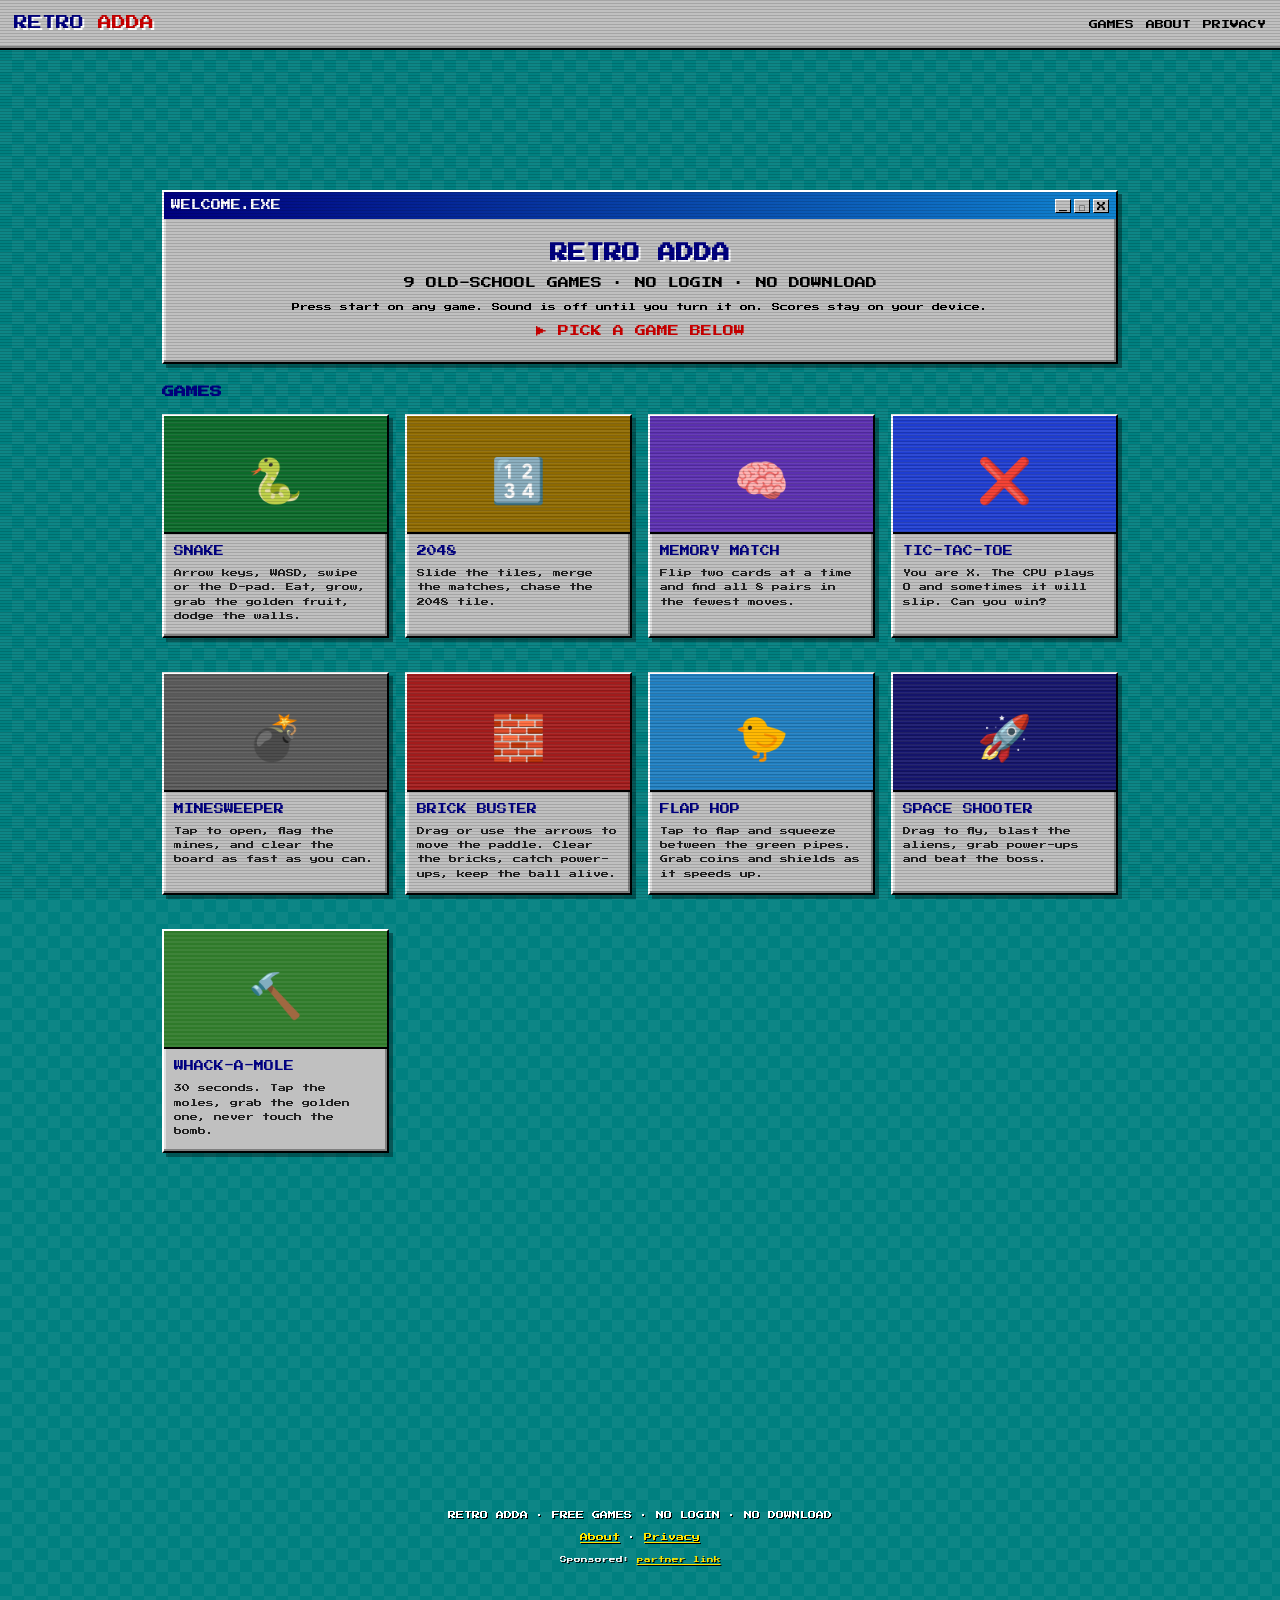
<file: index.html>
<!doctype html>
<html lang="en">
<head>
<meta charset="utf-8">
<meta name="viewport" content="width=device-width,initial-scale=1">
<title>Free retro browser games · Retro Adda</title>
<meta name="description" content="Free old-school browser games: Snake, 2048, Memory Match, Tic-Tac-Toe, Minesweeper, Brick Buster and Flap Hop. No login, no download.">
<meta name="theme-color" content="#008080">
<link rel="icon" href="data:,">
<link rel="stylesheet" href="css/style.css">
</head>
<body>
<header class="top">
  <a class="logo" href="index.html">RETRO <span>ADDA</span></a>
  <nav aria-label="Main"><a href="index.html">GAMES</a><a href="about.html">ABOUT</a><a href="privacy.html">PRIVACY</a></nav>
</header>
<main>
<div class="ad-slot" data-ad-slot hidden></div>

<section class="win hero" aria-labelledby="h1">
  <div class="titlebar"><span>WELCOME.EXE</span><span class="xbtns" aria-hidden="true"><span>_</span><span>□</span><span>X</span></span></div>
  <div class="panel">
    <h1 id="h1">RETRO ADDA</h1>
    <p class="lead">9 OLD-SCHOOL GAMES · NO LOGIN · NO DOWNLOAD</p>
    <p class="small">Press start on any game. Sound is off until you turn it on. Scores stay on your device.</p>
    <p class="blink">▶ PICK A GAME BELOW</p>
  </div>
</section>
<section aria-labelledby="games">
  <h2 id="games">GAMES</h2>
  <div class="grid">
  <a class="win card" href="games/snake.html">
    <div class="thumb" style="--c:#0b6b2a" aria-hidden="true">🐍</div>
    <div class="meta"><div class="name">SNAKE</div><div class="desc">Arrow keys, WASD, swipe or the D-pad. Eat, grow, grab the golden fruit, dodge the walls.</div></div>
  </a>
  <a class="win card" href="games/2048.html">
    <div class="thumb" style="--c:#8f6a00" aria-hidden="true">🔢</div>
    <div class="meta"><div class="name">2048</div><div class="desc">Slide the tiles, merge the matches, chase the 2048 tile.</div></div>
  </a>
  <a class="win card" href="games/memory.html">
    <div class="thumb" style="--c:#5b2fb0" aria-hidden="true">🧠</div>
    <div class="meta"><div class="name">MEMORY MATCH</div><div class="desc">Flip two cards at a time and find all 8 pairs in the fewest moves.</div></div>
  </a>
  <a class="win card" href="games/tictactoe.html">
    <div class="thumb" style="--c:#1e3dd1" aria-hidden="true">❌</div>
    <div class="meta"><div class="name">TIC-TAC-TOE</div><div class="desc">You are X. The CPU plays O and sometimes it will slip. Can you win?</div></div>
  </a>
  <a class="win card" href="games/minesweeper.html">
    <div class="thumb" style="--c:#5a5a5a" aria-hidden="true">💣</div>
    <div class="meta"><div class="name">MINESWEEPER</div><div class="desc">Tap to open, flag the mines, and clear the board as fast as you can.</div></div>
  </a>
  <a class="win card" href="games/breakout.html">
    <div class="thumb" style="--c:#a31b1b" aria-hidden="true">🧱</div>
    <div class="meta"><div class="name">BRICK BUSTER</div><div class="desc">Drag or use the arrows to move the paddle. Clear the bricks, catch power-ups, keep the ball alive.</div></div>
  </a>
  <a class="win card" href="games/flaphop.html">
    <div class="thumb" style="--c:#1f7fc2" aria-hidden="true">🐤</div>
    <div class="meta"><div class="name">FLAP HOP</div><div class="desc">Tap to flap and squeeze between the green pipes. Grab coins and shields as it speeds up.</div></div>
  </a>
  <a class="win card" href="games/shooter.html">
    <div class="thumb" style="--c:#14146b" aria-hidden="true">🚀</div>
    <div class="meta"><div class="name">SPACE SHOOTER</div><div class="desc">Drag to fly, blast the aliens, grab power-ups and beat the boss.</div></div>
  </a>
  <a class="win card" href="games/whack.html">
    <div class="thumb" style="--c:#2f7a2a" aria-hidden="true">🔨</div>
    <div class="meta"><div class="name">WHACK-A-MOLE</div><div class="desc">30 seconds. Tap the moles, grab the golden one, never touch the bomb.</div></div>
  </a>
  </div>
</section>
<div class="ad-slot" data-ad-slot hidden></div>
</main>
<footer>
  <p>RETRO ADDA · FREE GAMES · NO LOGIN · NO DOWNLOAD</p>
  <p><a href="about.html">About</a> · <a href="privacy.html">Privacy</a></p>
  <p><small>Sponsored: <a href="https://www.profitableratecpmnetwork.com/d61zetii?key=c4a878562365b20bb98f31bfe60cb37a" target="_blank" rel="sponsored noopener">partner link</a></small></p>
</footer>
<script src="js/ad-config.js"></script>
<script src="js/common.js"></script>
<script src="js/ads.js"></script>

</body>
</html>
</file>
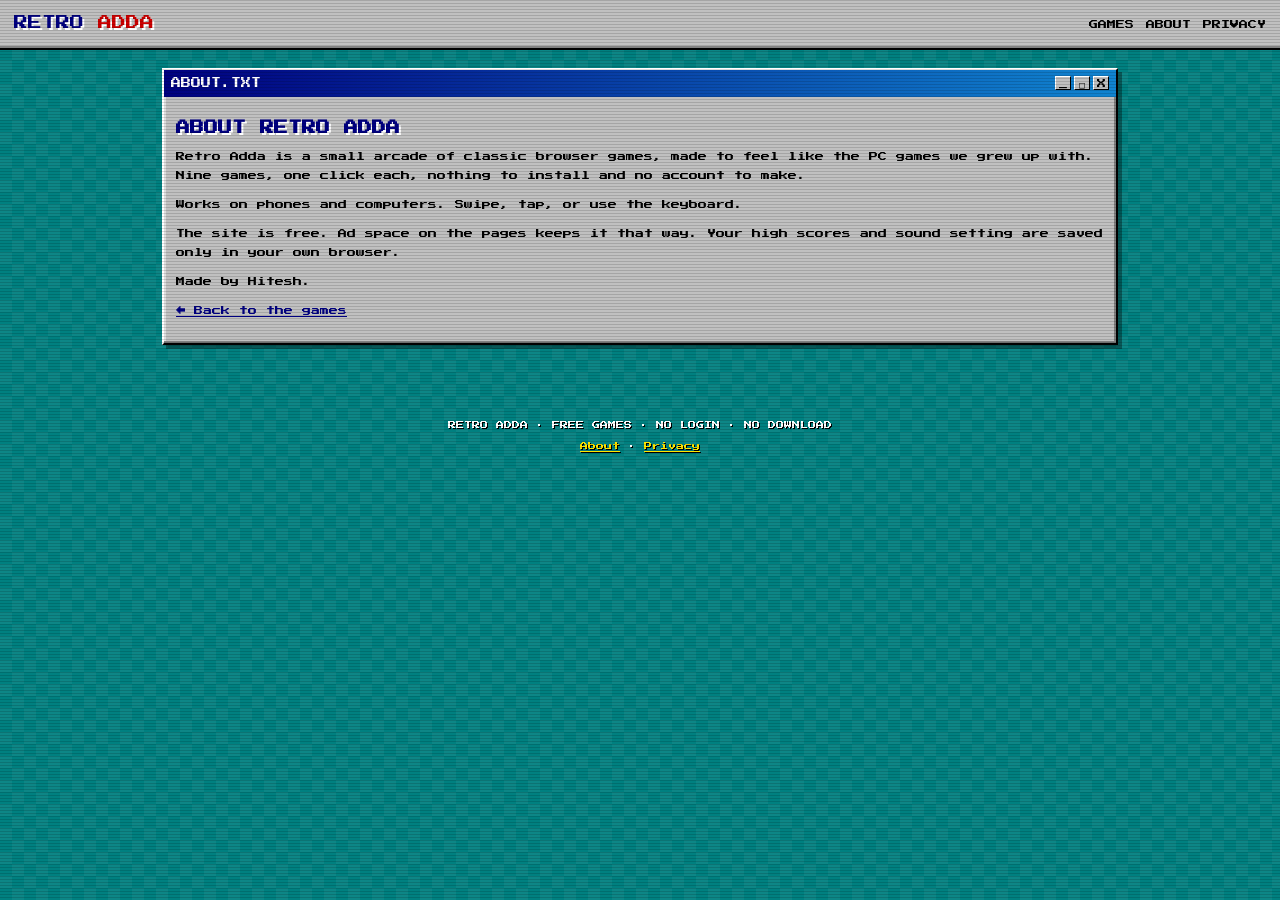
<file: about.html>
<!doctype html>
<html lang="en">
<head>
<meta charset="utf-8">
<meta name="viewport" content="width=device-width,initial-scale=1">
<title>About · Retro Adda</title>
<meta name="description" content="Retro Adda is a free collection of old-school browser games. No login, no download.">
<meta name="theme-color" content="#008080">
<link rel="icon" href="data:,">
<link rel="stylesheet" href="css/style.css">
</head>
<body>
<header class="top">
  <a class="logo" href="index.html">RETRO <span>ADDA</span></a>
  <nav aria-label="Main"><a href="index.html">GAMES</a><a href="about.html">ABOUT</a><a href="privacy.html">PRIVACY</a></nav>
</header>
<main>

<section class="win"><div class="titlebar"><span>ABOUT.TXT</span><span class="xbtns" aria-hidden="true"><span>_</span><span>□</span><span>X</span></span></div>
<div class="panel prose">
<h1>ABOUT RETRO ADDA</h1>
<p>Retro Adda is a small arcade of classic browser games, made to feel like the PC games we grew up with. Nine games, one click each, nothing to install and no account to make.</p>
<p>Works on phones and computers. Swipe, tap, or use the keyboard.</p>
<p>The site is free. Ad space on the pages keeps it that way. Your high scores and sound setting are saved only in your own browser.</p>
<p>Made by Hitesh.</p>
<p><a href="index.html">← Back to the games</a></p>
</div></section></main>
<footer>
  <p>RETRO ADDA · FREE GAMES · NO LOGIN · NO DOWNLOAD</p>
  <p><a href="about.html">About</a> · <a href="privacy.html">Privacy</a></p>
</footer>
<script src="js/ad-config.js"></script>
<script src="js/common.js"></script>
<script src="js/ads.js"></script>

</body>
</html>
</file>
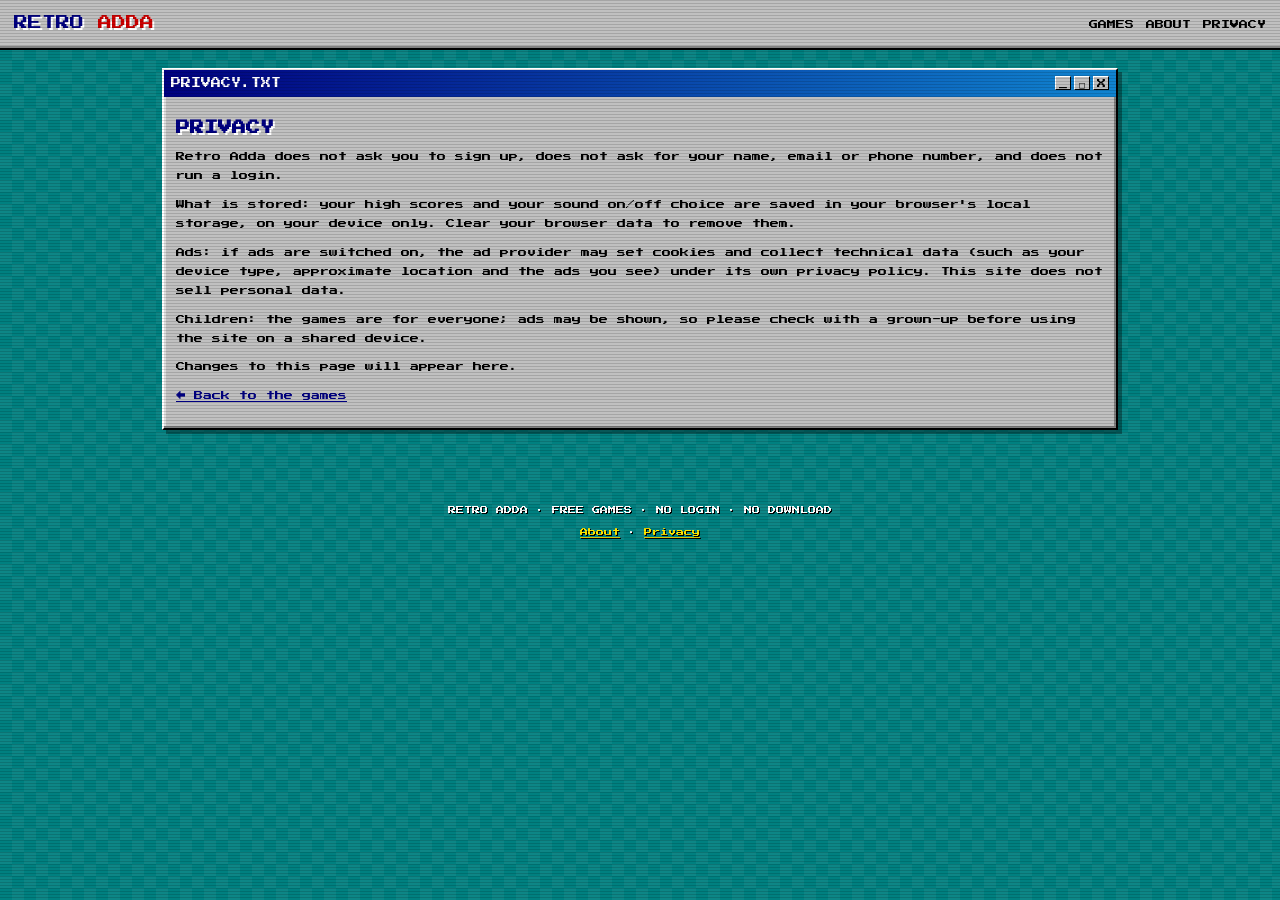
<file: privacy.html>
<!doctype html>
<html lang="en">
<head>
<meta charset="utf-8">
<meta name="viewport" content="width=device-width,initial-scale=1">
<title>Privacy · Retro Adda</title>
<meta name="description" content="How Retro Adda handles your data: no accounts, scores and settings stay in your browser.">
<meta name="theme-color" content="#008080">
<link rel="icon" href="data:,">
<link rel="stylesheet" href="css/style.css">
</head>
<body>
<header class="top">
  <a class="logo" href="index.html">RETRO <span>ADDA</span></a>
  <nav aria-label="Main"><a href="index.html">GAMES</a><a href="about.html">ABOUT</a><a href="privacy.html">PRIVACY</a></nav>
</header>
<main>

<section class="win"><div class="titlebar"><span>PRIVACY.TXT</span><span class="xbtns" aria-hidden="true"><span>_</span><span>□</span><span>X</span></span></div>
<div class="panel prose">
<h1>PRIVACY</h1>
<p>Retro Adda does not ask you to sign up, does not ask for your name, email or phone number, and does not run a login.</p>
<p>What is stored: your high scores and your sound on/off choice are saved in your browser's local storage, on your device only. Clear your browser data to remove them.</p>
<p>Ads: if ads are switched on, the ad provider may set cookies and collect technical data (such as your device type, approximate location and the ads you see) under its own privacy policy. This site does not sell personal data.</p>
<p>Children: the games are for everyone; ads may be shown, so please check with a grown-up before using the site on a shared device.</p>
<p>Changes to this page will appear here.</p>
<p><a href="index.html">← Back to the games</a></p>
</div></section></main>
<footer>
  <p>RETRO ADDA · FREE GAMES · NO LOGIN · NO DOWNLOAD</p>
  <p><a href="about.html">About</a> · <a href="privacy.html">Privacy</a></p>
</footer>
<script src="js/ad-config.js"></script>
<script src="js/common.js"></script>
<script src="js/ads.js"></script>

</body>
</html>
</file>
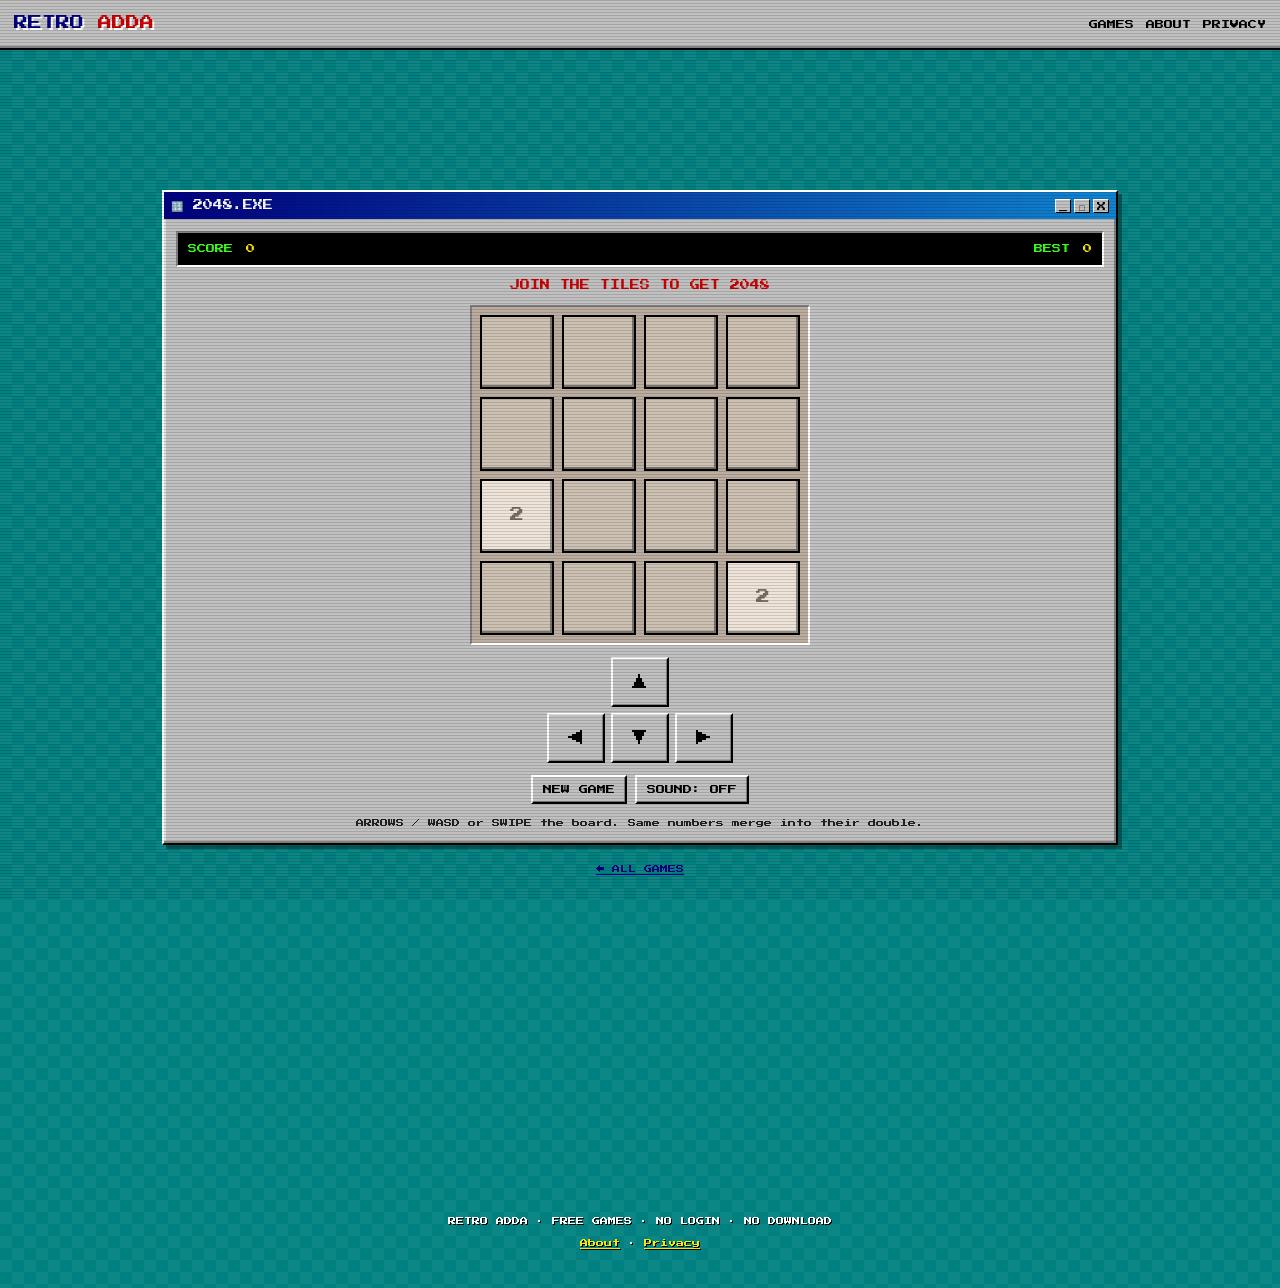
<file: games/2048.html>
<!doctype html>
<html lang="en">
<head>
<meta charset="utf-8">
<meta name="viewport" content="width=device-width,initial-scale=1">
<title>2048 · Retro Adda</title>
<meta name="description" content="Slide the tiles, merge the matches, chase the 2048 tile.">
<meta name="theme-color" content="#008080">
<link rel="icon" href="data:,">
<link rel="stylesheet" href="../css/style.css">
</head>
<body>
<header class="top">
  <a class="logo" href="../index.html">RETRO <span>ADDA</span></a>
  <nav aria-label="Main"><a href="../index.html">GAMES</a><a href="../about.html">ABOUT</a><a href="../privacy.html">PRIVACY</a></nav>
</header>
<main>
<div class="ad-slot" data-ad-slot hidden></div>
<section class="win" aria-labelledby="gt">
  <div class="titlebar"><span id="gt">🔢 2048.EXE</span><span class="xbtns" aria-hidden="true"><span>_</span><span>□</span><span>X</span></span></div>
  <div class="panel">
    <div class="hud"><span>SCORE <b id="score">0</b></span><span>BEST <b id="best">0</b></span></div>
    <div class="msg" id="msg" role="status"></div>
<div class="board-2048" id="board" aria-label="2048 board"></div>
<div class="dpad" aria-label="Directions">
  <button class="btn up" data-dir="up" aria-label="Up">▲</button>
  <button class="btn left" data-dir="left" aria-label="Left">◀</button>
  <button class="btn down" data-dir="down" aria-label="Down">▼</button>
  <button class="btn right" data-dir="right" aria-label="Right">▶</button>
</div>
<div class="controls"><button class="btn" id="again" type="button">NEW GAME</button>
    <button class="btn" id="sound" type="button">SOUND: OFF</button></div>
<p class="help">ARROWS / WASD or SWIPE the board. Same numbers merge into their double.</p>
  </div>
</section>
<p class="sites small"><a href="../index.html">← ALL GAMES</a></p>
<div class="ad-slot" data-ad-slot hidden></div>
</main>
<footer>
  <p>RETRO ADDA · FREE GAMES · NO LOGIN · NO DOWNLOAD</p>
  <p><a href="../about.html">About</a> · <a href="../privacy.html">Privacy</a></p>
</footer>
<script src="../js/ad-config.js"></script>
<script src="../js/common.js"></script>
<script src="../js/ads.js"></script>
<script src="../js/games/g2048.js"></script>
</body>
</html>
</file>
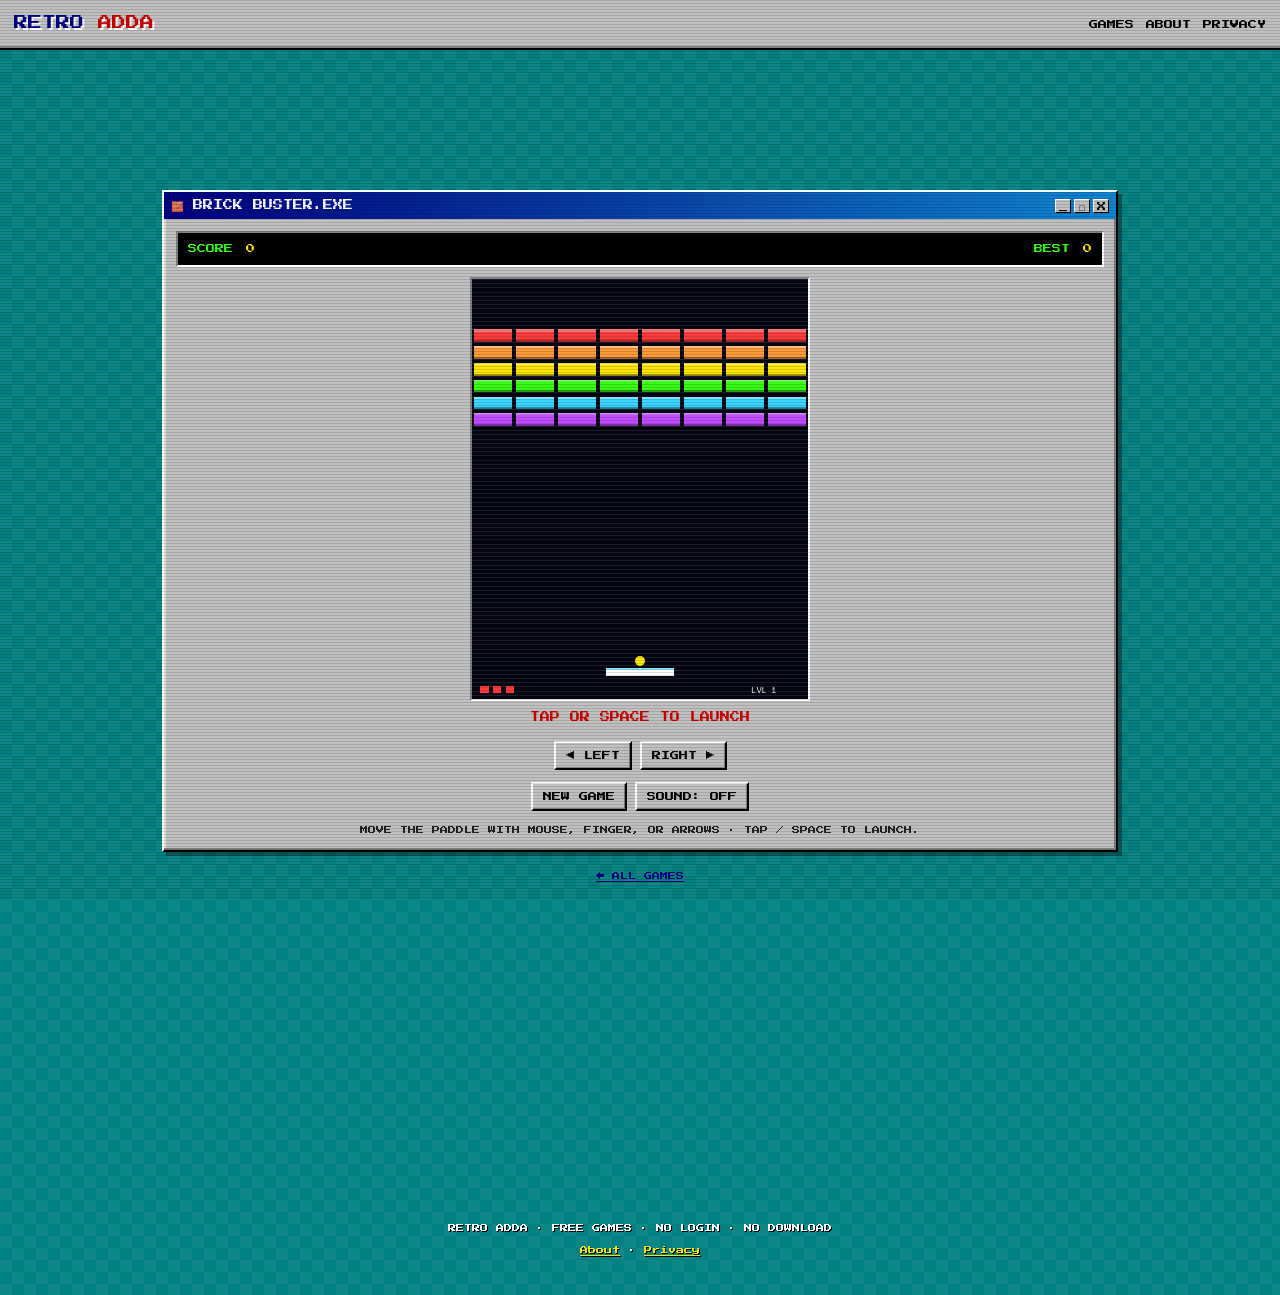
<file: games/breakout.html>
<!doctype html>
<html lang="en">
<head>
<meta charset="utf-8">
<meta name="viewport" content="width=device-width,initial-scale=1">
<title>Brick Buster · Retro Adda</title>
<meta name="description" content="Drag or use the arrows to move the paddle. Clear the bricks, keep the ball alive.">
<meta name="theme-color" content="#008080">
<link rel="icon" href="data:,">
<link rel="stylesheet" href="../css/style.css">
</head>
<body>
<header class="top">
  <a class="logo" href="../index.html">RETRO <span>ADDA</span></a>
  <nav aria-label="Main"><a href="../index.html">GAMES</a><a href="../about.html">ABOUT</a><a href="../privacy.html">PRIVACY</a></nav>
</header>
<main>
<div class="ad-slot" data-ad-slot hidden></div>
<section class="win" aria-labelledby="gt">
  <div class="titlebar"><span id="gt">🧱 BRICK BUSTER.EXE</span><span class="xbtns" aria-hidden="true"><span>_</span><span>□</span><span>X</span></span></div>
  <div class="panel">
    <div class="hud"><span>SCORE <b id="score">0</b></span><span>BEST <b id="best">0</b></span></div>
    <div class="stage"><canvas id="game" width="320" height="400" aria-label="Brick Buster game board"></canvas></div>
<div class="msg" id="msg" role="status"></div>
<div class="controls"><button class="btn" data-dir="left" type="button">◀ LEFT</button><button class="btn" data-dir="right" type="button">RIGHT ▶</button></div>
<div class="controls"><button class="btn" id="again" type="button">NEW GAME</button>
    <button class="btn" id="sound" type="button">SOUND: OFF</button></div>
<p class="help">MOVE THE PADDLE WITH MOUSE, FINGER, OR ARROWS · TAP / SPACE TO LAUNCH.</p>
  </div>
</section>
<p class="sites small"><a href="../index.html">← ALL GAMES</a></p>
<div class="ad-slot" data-ad-slot hidden></div>
</main>
<footer>
  <p>RETRO ADDA · FREE GAMES · NO LOGIN · NO DOWNLOAD</p>
  <p><a href="../about.html">About</a> · <a href="../privacy.html">Privacy</a></p>
</footer>
<script src="../js/ad-config.js"></script>
<script src="../js/common.js"></script>
<script src="../js/ads.js"></script>
<script src="../js/games/breakout.js"></script>
</body>
</html>
</file>
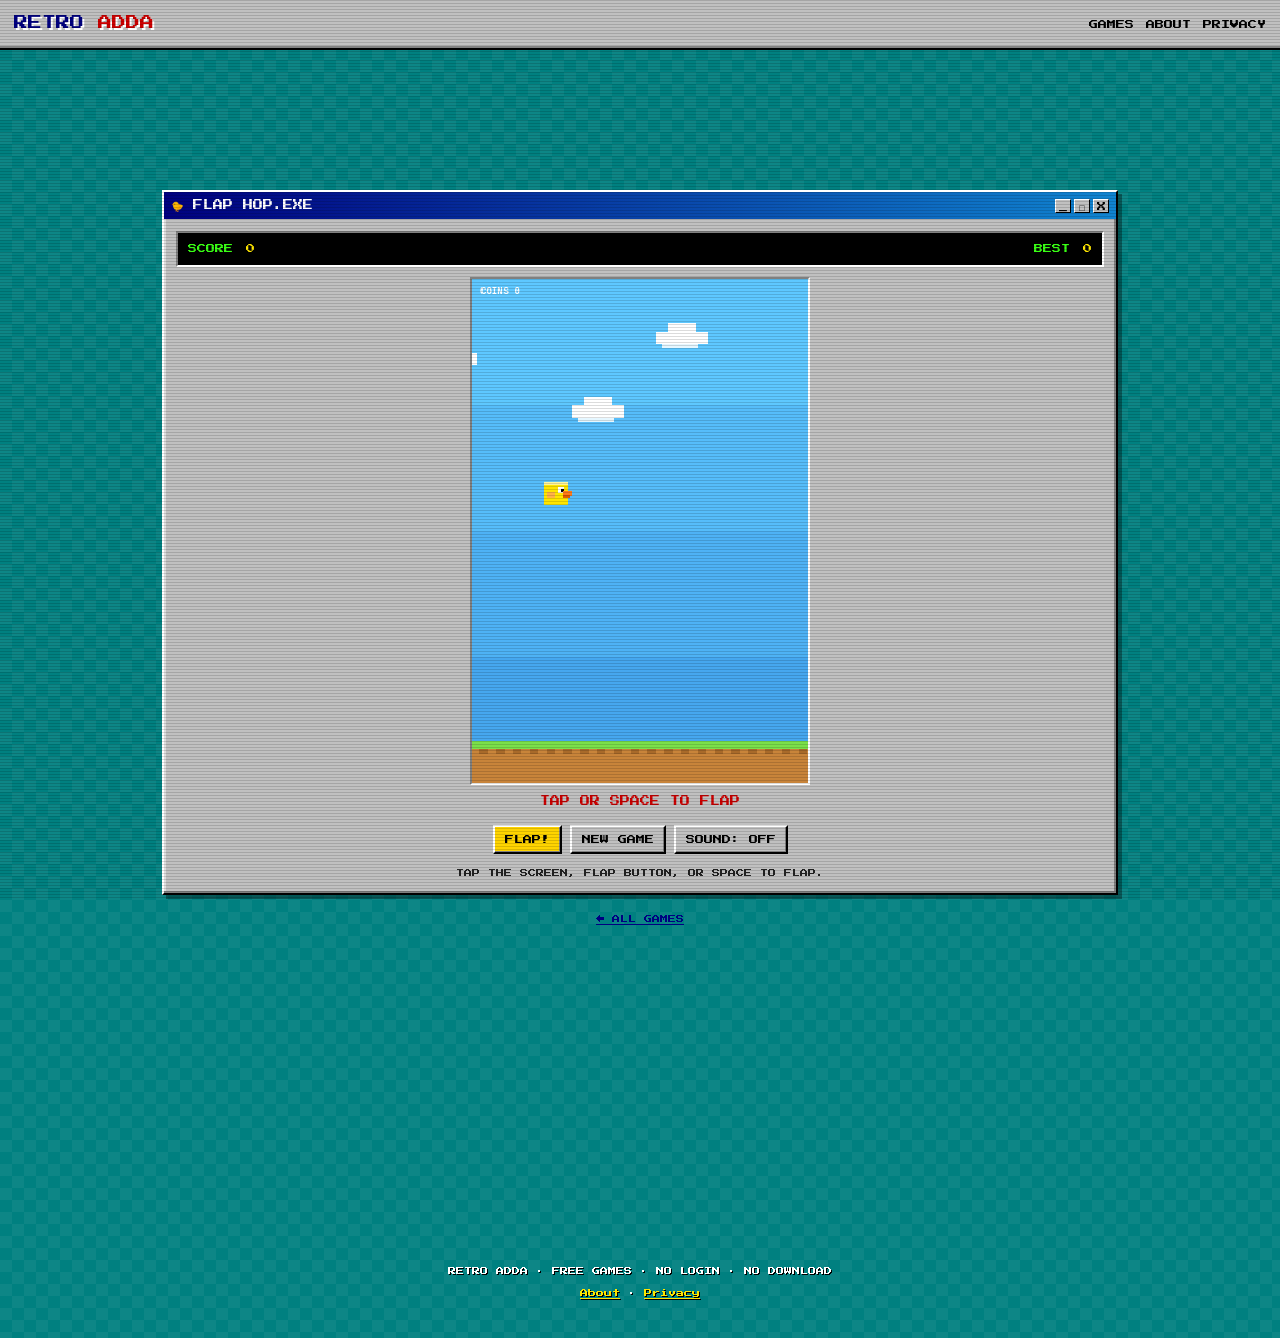
<file: games/flaphop.html>
<!doctype html>
<html lang="en">
<head>
<meta charset="utf-8">
<meta name="viewport" content="width=device-width,initial-scale=1">
<title>Flap Hop · Retro Adda</title>
<meta name="description" content="Tap to flap and squeeze between the green pipes. One tap at a time.">
<meta name="theme-color" content="#008080">
<link rel="icon" href="data:,">
<link rel="stylesheet" href="../css/style.css">
</head>
<body>
<header class="top">
  <a class="logo" href="../index.html">RETRO <span>ADDA</span></a>
  <nav aria-label="Main"><a href="../index.html">GAMES</a><a href="../about.html">ABOUT</a><a href="../privacy.html">PRIVACY</a></nav>
</header>
<main>
<div class="ad-slot" data-ad-slot hidden></div>
<section class="win" aria-labelledby="gt">
  <div class="titlebar"><span id="gt">🐤 FLAP HOP.EXE</span><span class="xbtns" aria-hidden="true"><span>_</span><span>□</span><span>X</span></span></div>
  <div class="panel">
    <div class="hud"><span>SCORE <b id="score">0</b></span><span>BEST <b id="best">0</b></span></div>
    <div class="stage"><canvas id="game" width="320" height="480" aria-label="Flap Hop game board"></canvas></div>
<div class="msg" id="msg" role="status"></div>
<div class="controls"><button class="btn primary" id="flapbtn" type="button">FLAP!</button><button class="btn" id="again" type="button">NEW GAME</button>
    <button class="btn" id="sound" type="button">SOUND: OFF</button></div>
<p class="help">TAP THE SCREEN, FLAP BUTTON, OR SPACE TO FLAP.</p>
  </div>
</section>
<p class="sites small"><a href="../index.html">← ALL GAMES</a></p>
<div class="ad-slot" data-ad-slot hidden></div>
</main>
<footer>
  <p>RETRO ADDA · FREE GAMES · NO LOGIN · NO DOWNLOAD</p>
  <p><a href="../about.html">About</a> · <a href="../privacy.html">Privacy</a></p>
</footer>
<script src="../js/ad-config.js"></script>
<script src="../js/common.js"></script>
<script src="../js/ads.js"></script>
<script src="../js/games/flaphop.js"></script>
</body>
</html>
</file>
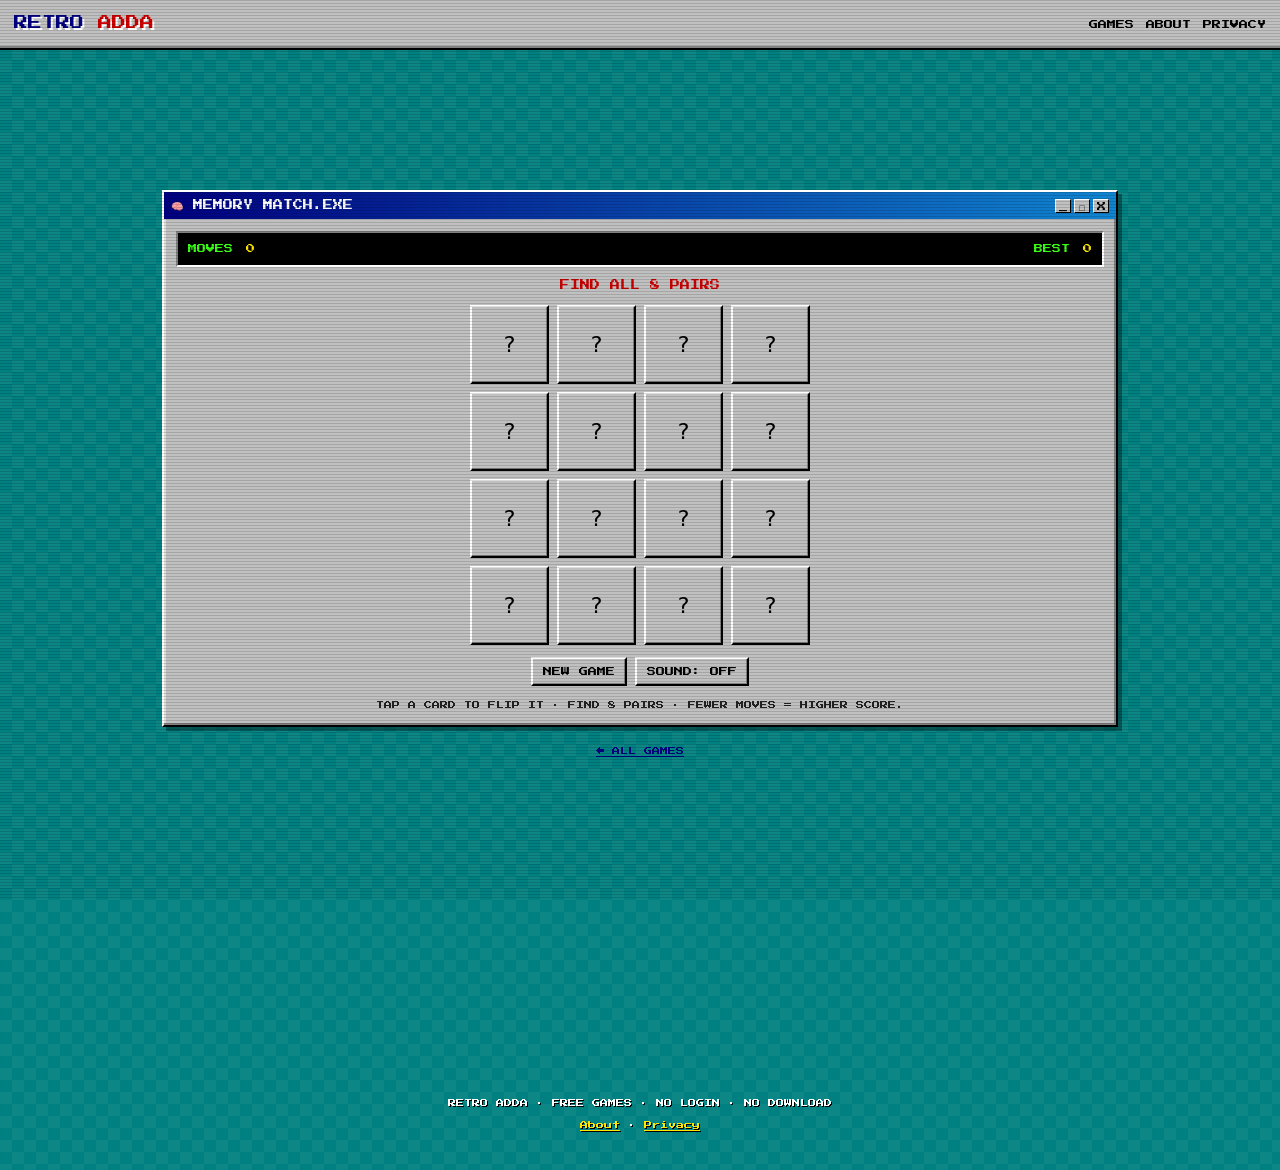
<file: games/memory.html>
<!doctype html>
<html lang="en">
<head>
<meta charset="utf-8">
<meta name="viewport" content="width=device-width,initial-scale=1">
<title>Memory Match · Retro Adda</title>
<meta name="description" content="Flip two cards at a time and find all 8 pairs in the fewest moves.">
<meta name="theme-color" content="#008080">
<link rel="icon" href="data:,">
<link rel="stylesheet" href="../css/style.css">
</head>
<body>
<header class="top">
  <a class="logo" href="../index.html">RETRO <span>ADDA</span></a>
  <nav aria-label="Main"><a href="../index.html">GAMES</a><a href="../about.html">ABOUT</a><a href="../privacy.html">PRIVACY</a></nav>
</header>
<main>
<div class="ad-slot" data-ad-slot hidden></div>
<section class="win" aria-labelledby="gt">
  <div class="titlebar"><span id="gt">🧠 MEMORY MATCH.EXE</span><span class="xbtns" aria-hidden="true"><span>_</span><span>□</span><span>X</span></span></div>
  <div class="panel">
    <div class="hud"><span>MOVES <b id="score">0</b></span><span>BEST <b id="best">0</b></span></div>
    <div class="msg" id="msg" role="status"></div>
<div class="grid-cells" id="board" aria-label="Memory cards"></div>
<div class="controls"><button class="btn" id="again" type="button">NEW GAME</button>
    <button class="btn" id="sound" type="button">SOUND: OFF</button></div>
<p class="help">TAP A CARD TO FLIP IT · FIND 8 PAIRS · FEWER MOVES = HIGHER SCORE.</p>
  </div>
</section>
<p class="sites small"><a href="../index.html">← ALL GAMES</a></p>
<div class="ad-slot" data-ad-slot hidden></div>
</main>
<footer>
  <p>RETRO ADDA · FREE GAMES · NO LOGIN · NO DOWNLOAD</p>
  <p><a href="../about.html">About</a> · <a href="../privacy.html">Privacy</a></p>
</footer>
<script src="../js/ad-config.js"></script>
<script src="../js/common.js"></script>
<script src="../js/ads.js"></script>
<script src="../js/games/memory.js"></script>
</body>
</html>
</file>
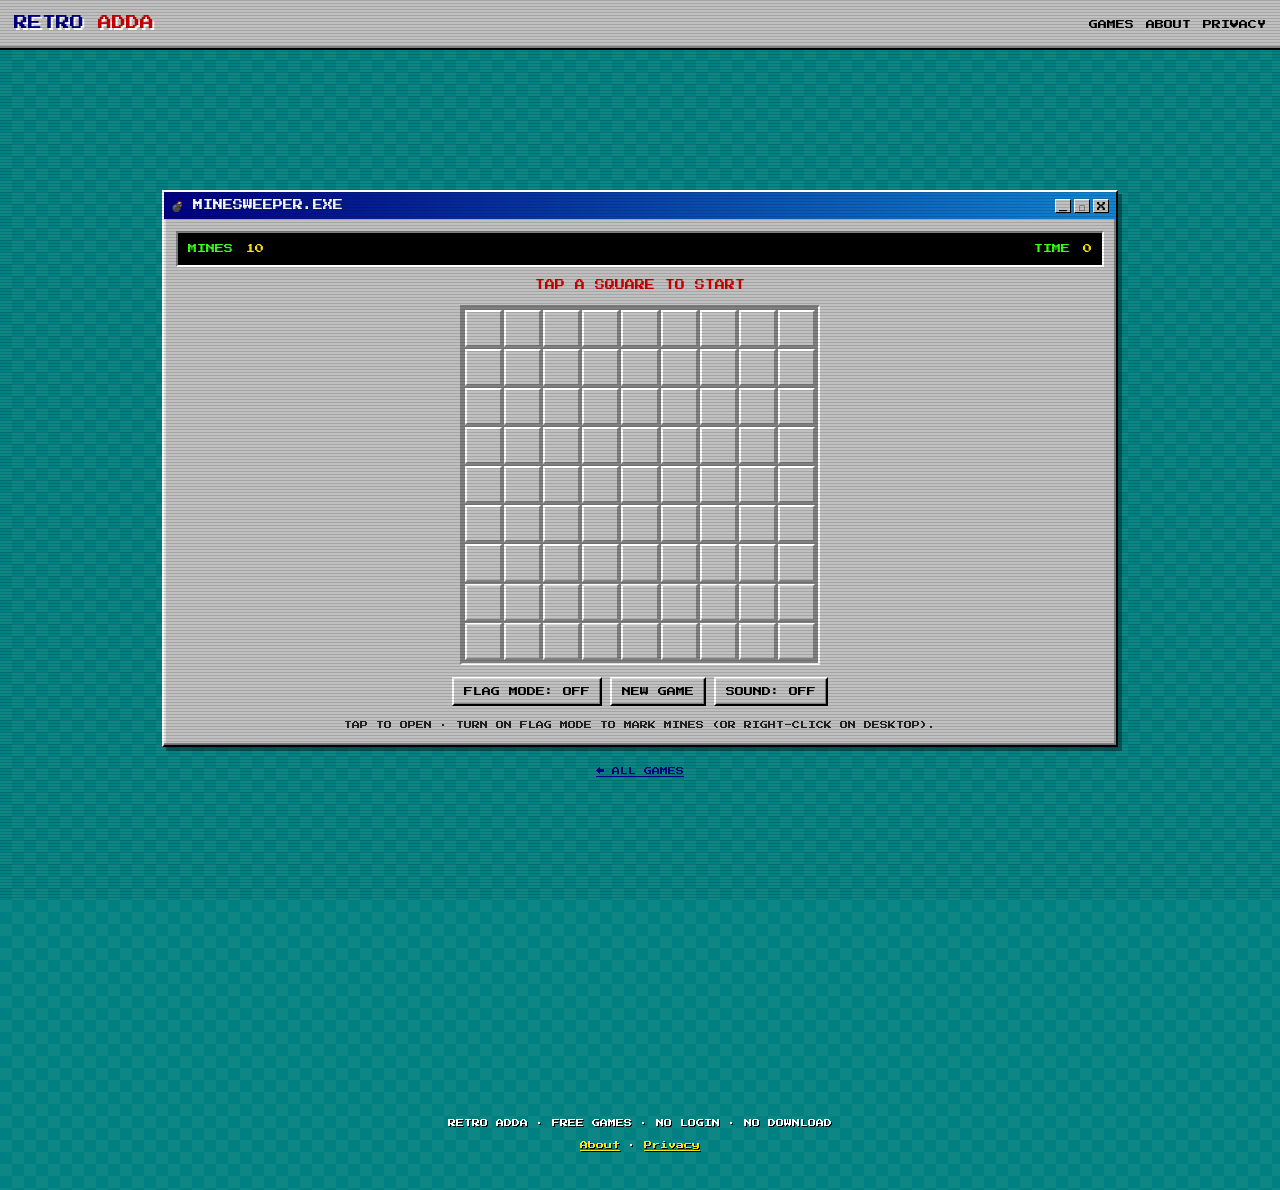
<file: games/minesweeper.html>
<!doctype html>
<html lang="en">
<head>
<meta charset="utf-8">
<meta name="viewport" content="width=device-width,initial-scale=1">
<title>Minesweeper · Retro Adda</title>
<meta name="description" content="Tap to open, flag the mines, and clear the board as fast as you can.">
<meta name="theme-color" content="#008080">
<link rel="icon" href="data:,">
<link rel="stylesheet" href="../css/style.css">
</head>
<body>
<header class="top">
  <a class="logo" href="../index.html">RETRO <span>ADDA</span></a>
  <nav aria-label="Main"><a href="../index.html">GAMES</a><a href="../about.html">ABOUT</a><a href="../privacy.html">PRIVACY</a></nav>
</header>
<main>
<div class="ad-slot" data-ad-slot hidden></div>
<section class="win" aria-labelledby="gt">
  <div class="titlebar"><span id="gt">💣 MINESWEEPER.EXE</span><span class="xbtns" aria-hidden="true"><span>_</span><span>□</span><span>X</span></span></div>
  <div class="panel">
    <div class="hud"><span>MINES <b id="score">10</b></span><span>TIME <b id="best">0</b></span></div>
    <div class="msg" id="msg" role="status"></div>
<div class="ms" id="board" aria-label="Minesweeper board"></div>
<div class="controls"><button class="btn" id="flagmode" type="button" aria-pressed="false">FLAG MODE: OFF</button><button class="btn" id="again" type="button">NEW GAME</button>
    <button class="btn" id="sound" type="button">SOUND: OFF</button></div>
<p class="help">TAP TO OPEN · TURN ON FLAG MODE TO MARK MINES (OR RIGHT-CLICK ON DESKTOP).</p>
  </div>
</section>
<p class="sites small"><a href="../index.html">← ALL GAMES</a></p>
<div class="ad-slot" data-ad-slot hidden></div>
</main>
<footer>
  <p>RETRO ADDA · FREE GAMES · NO LOGIN · NO DOWNLOAD</p>
  <p><a href="../about.html">About</a> · <a href="../privacy.html">Privacy</a></p>
</footer>
<script src="../js/ad-config.js"></script>
<script src="../js/common.js"></script>
<script src="../js/ads.js"></script>
<script src="../js/games/minesweeper.js"></script>
</body>
</html>
</file>
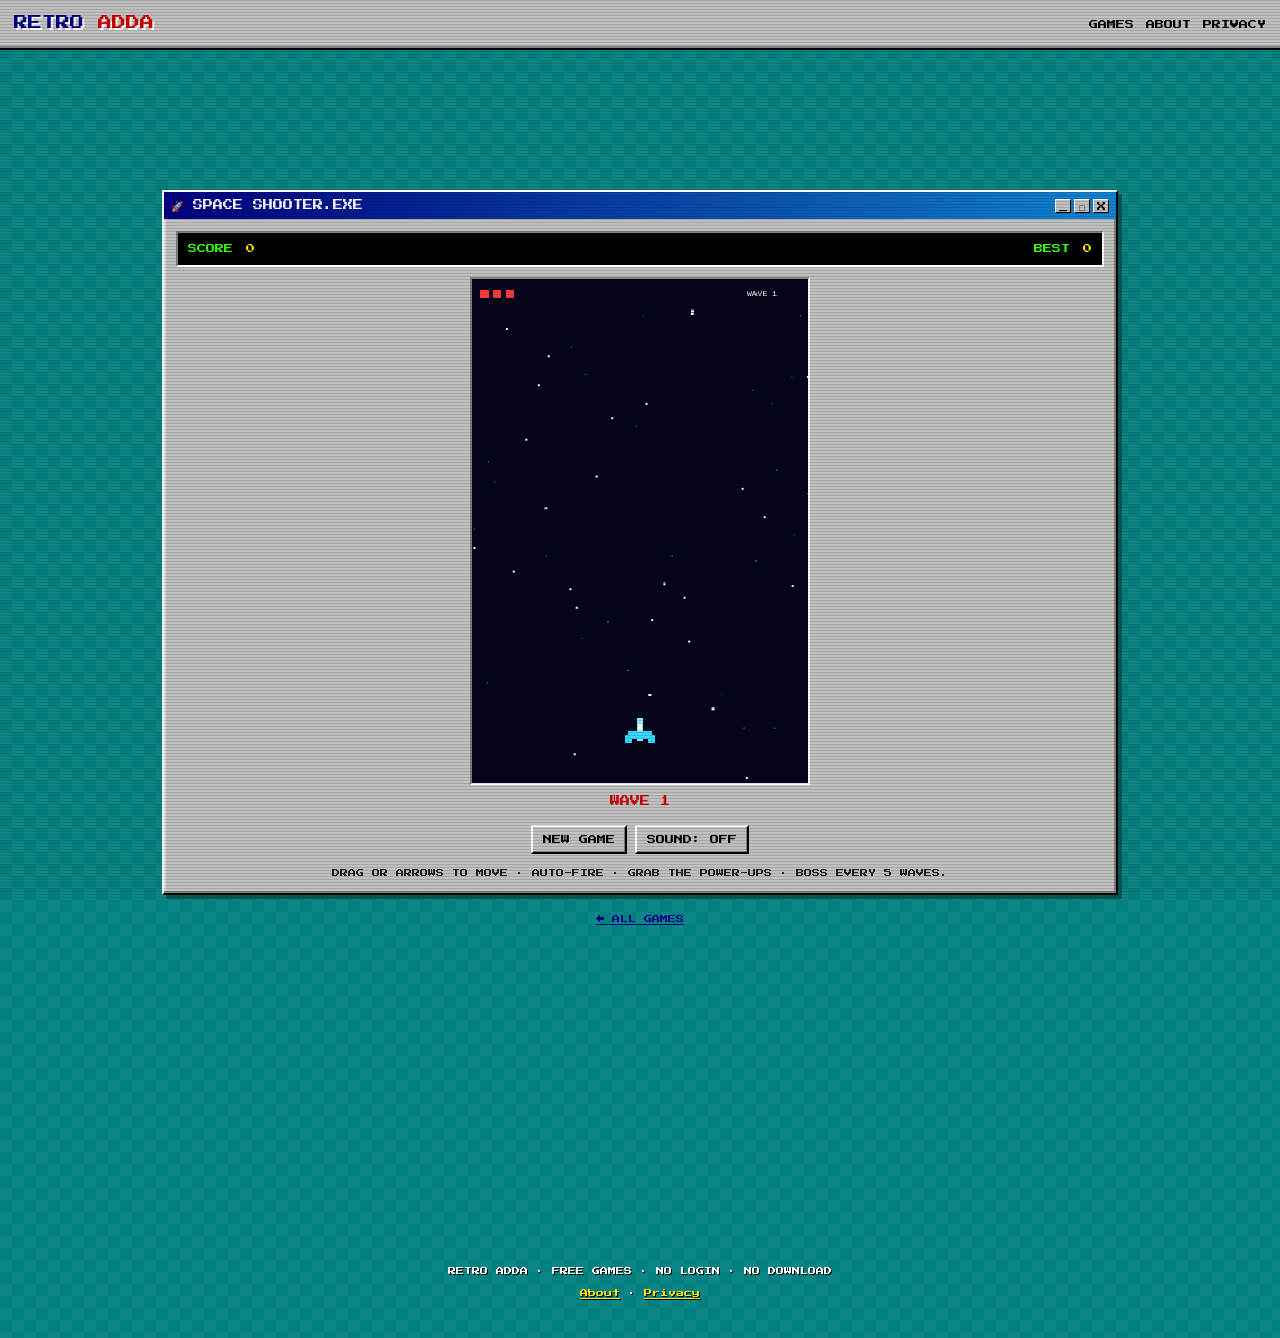
<file: games/shooter.html>
<!doctype html>
<html lang="en">
<head>
<meta charset="utf-8">
<meta name="viewport" content="width=device-width,initial-scale=1">
<title>Space Shooter · Retro Adda</title>
<meta name="description" content="Drag to fly, shoot the aliens, grab power-ups and beat the boss.">
<meta name="theme-color" content="#008080">
<link rel="icon" href="data:,">
<link rel="stylesheet" href="../css/style.css">
</head>
<body>
<header class="top">
  <a class="logo" href="../index.html">RETRO <span>ADDA</span></a>
  <nav aria-label="Main"><a href="../index.html">GAMES</a><a href="../about.html">ABOUT</a><a href="../privacy.html">PRIVACY</a></nav>
</header>
<main>
<div class="ad-slot" data-ad-slot hidden></div>
<section class="win" aria-labelledby="gt">
  <div class="titlebar"><span id="gt">🚀 SPACE SHOOTER.EXE</span><span class="xbtns" aria-hidden="true"><span>_</span><span>□</span><span>X</span></span></div>
  <div class="panel">
    <div class="hud"><span>SCORE <b id="score">0</b></span><span>BEST <b id="best">0</b></span></div>
    <div class="stage"><canvas id="game" width="320" height="480" aria-label="Space Shooter game board"></canvas></div>
<div class="msg" id="msg" role="status"></div>
<div class="controls"><button class="btn" id="again" type="button">NEW GAME</button>
    <button class="btn" id="sound" type="button">SOUND: OFF</button></div>
<p class="help">DRAG OR ARROWS TO MOVE · AUTO-FIRE · GRAB THE POWER-UPS · BOSS EVERY 5 WAVES.</p>
  </div>
</section>
<p class="sites small"><a href="../index.html">← ALL GAMES</a></p>
<div class="ad-slot" data-ad-slot hidden></div>
</main>
<footer>
  <p>RETRO ADDA · FREE GAMES · NO LOGIN · NO DOWNLOAD</p>
  <p><a href="../about.html">About</a> · <a href="../privacy.html">Privacy</a></p>
</footer>
<script src="../js/ad-config.js"></script>
<script src="../js/common.js"></script>
<script src="../js/ads.js"></script>
<script src="../js/games/shooter.js"></script>
</body>
</html>
</file>
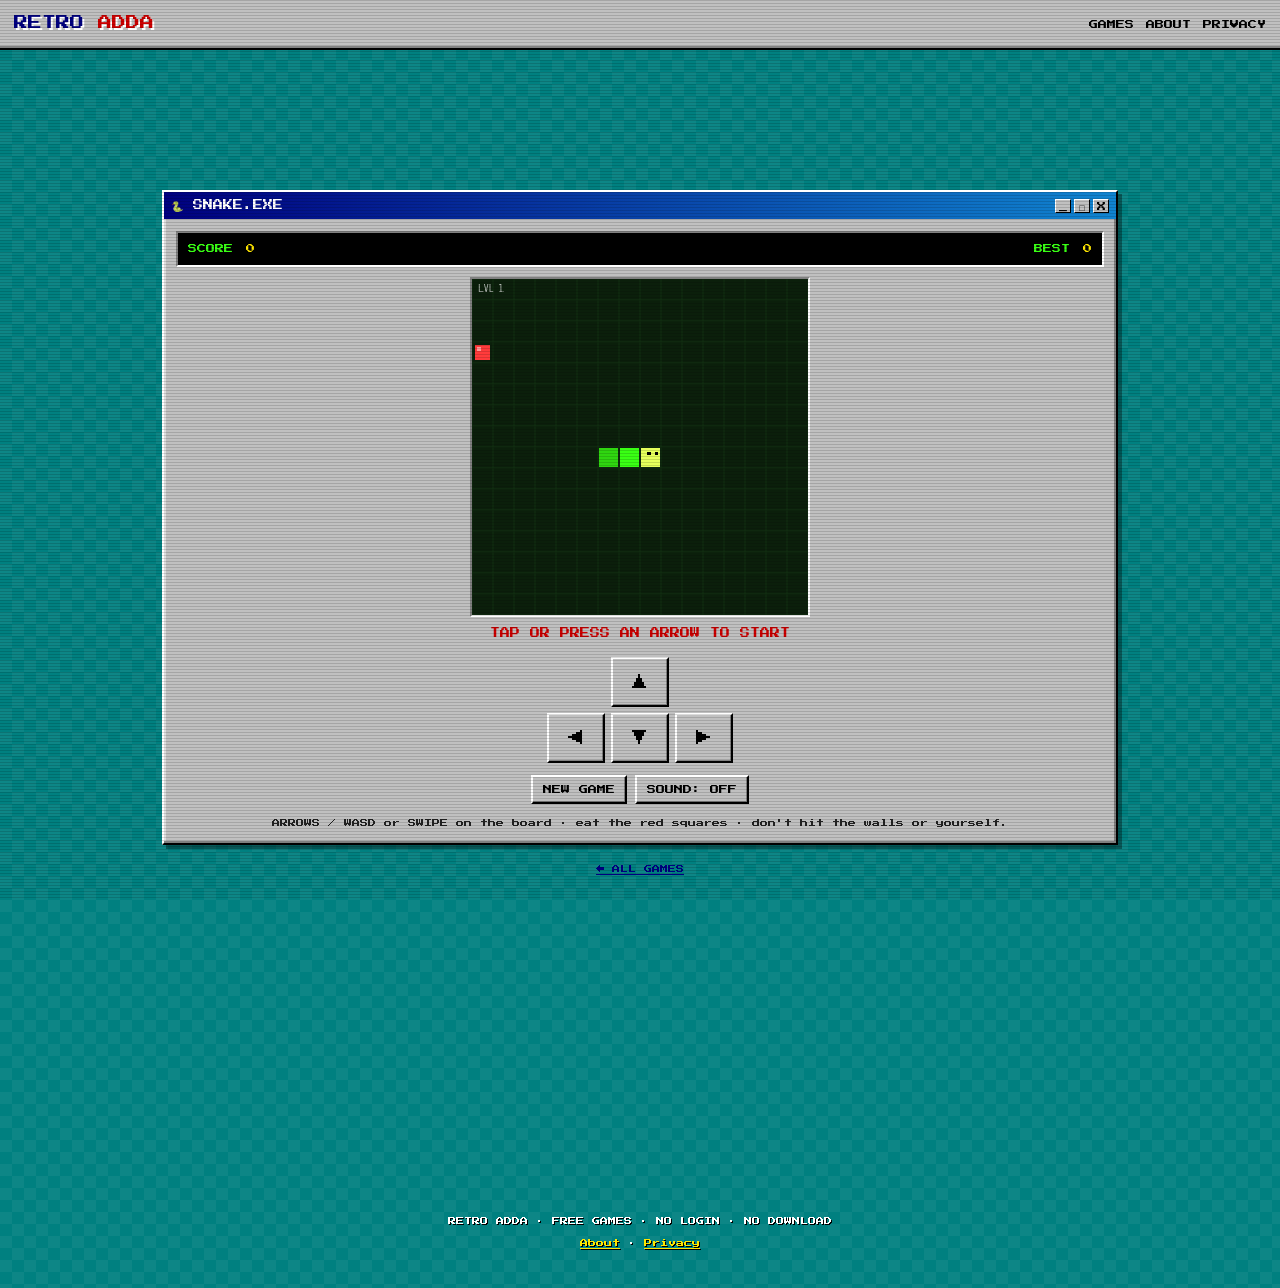
<file: games/snake.html>
<!doctype html>
<html lang="en">
<head>
<meta charset="utf-8">
<meta name="viewport" content="width=device-width,initial-scale=1">
<title>Snake · Retro Adda</title>
<meta name="description" content="Arrow keys, WASD, swipe or the D-pad. Eat, grow, don't bite yourself.">
<meta name="theme-color" content="#008080">
<link rel="icon" href="data:,">
<link rel="stylesheet" href="../css/style.css">
</head>
<body>
<header class="top">
  <a class="logo" href="../index.html">RETRO <span>ADDA</span></a>
  <nav aria-label="Main"><a href="../index.html">GAMES</a><a href="../about.html">ABOUT</a><a href="../privacy.html">PRIVACY</a></nav>
</header>
<main>
<div class="ad-slot" data-ad-slot hidden></div>
<section class="win" aria-labelledby="gt">
  <div class="titlebar"><span id="gt">🐍 SNAKE.EXE</span><span class="xbtns" aria-hidden="true"><span>_</span><span>□</span><span>X</span></span></div>
  <div class="panel">
    <div class="hud"><span>SCORE <b id="score">0</b></span><span>BEST <b id="best">0</b></span></div>
    <div class="stage"><canvas id="game" width="320" height="320" aria-label="Snake game board"></canvas></div>
<div class="msg" id="msg" role="status"></div>
<div class="dpad" aria-label="Directions">
  <button class="btn up" data-dir="up" aria-label="Up">▲</button>
  <button class="btn left" data-dir="left" aria-label="Left">◀</button>
  <button class="btn down" data-dir="down" aria-label="Down">▼</button>
  <button class="btn right" data-dir="right" aria-label="Right">▶</button>
</div>
<div class="controls"><button class="btn" id="again" type="button">NEW GAME</button>
    <button class="btn" id="sound" type="button">SOUND: OFF</button></div>
<p class="help">ARROWS / WASD or SWIPE on the board · eat the red squares · don't hit the walls or yourself.</p>
  </div>
</section>
<p class="sites small"><a href="../index.html">← ALL GAMES</a></p>
<div class="ad-slot" data-ad-slot hidden></div>
</main>
<footer>
  <p>RETRO ADDA · FREE GAMES · NO LOGIN · NO DOWNLOAD</p>
  <p><a href="../about.html">About</a> · <a href="../privacy.html">Privacy</a></p>
</footer>
<script src="../js/ad-config.js"></script>
<script src="../js/common.js"></script>
<script src="../js/ads.js"></script>
<script src="../js/games/snake.js"></script>
</body>
</html>
</file>
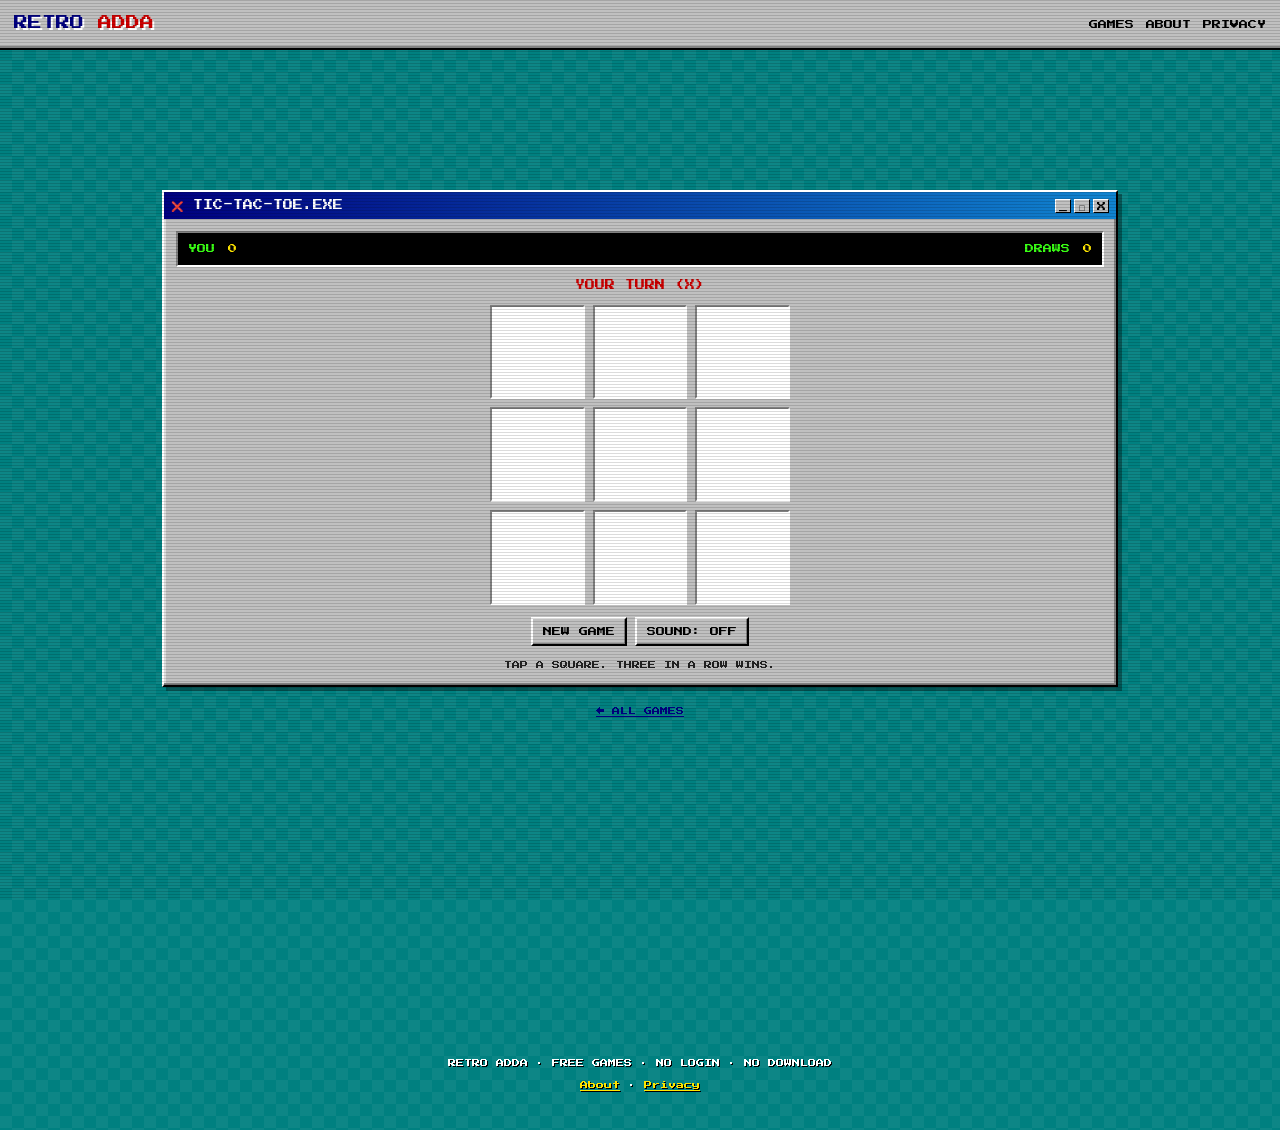
<file: games/tictactoe.html>
<!doctype html>
<html lang="en">
<head>
<meta charset="utf-8">
<meta name="viewport" content="width=device-width,initial-scale=1">
<title>Tic-Tac-Toe · Retro Adda</title>
<meta name="description" content="You are X. The CPU plays O and sometimes it will slip. Can you win?">
<meta name="theme-color" content="#008080">
<link rel="icon" href="data:,">
<link rel="stylesheet" href="../css/style.css">
</head>
<body>
<header class="top">
  <a class="logo" href="../index.html">RETRO <span>ADDA</span></a>
  <nav aria-label="Main"><a href="../index.html">GAMES</a><a href="../about.html">ABOUT</a><a href="../privacy.html">PRIVACY</a></nav>
</header>
<main>
<div class="ad-slot" data-ad-slot hidden></div>
<section class="win" aria-labelledby="gt">
  <div class="titlebar"><span id="gt">❌ TIC-TAC-TOE.EXE</span><span class="xbtns" aria-hidden="true"><span>_</span><span>□</span><span>X</span></span></div>
  <div class="panel">
    <div class="hud"><span>YOU <b id="score">0</b></span><span>DRAWS <b id="best">0</b></span></div>
    <div class="msg" id="msg" role="status"></div>
<div class="ttt" id="board" aria-label="Tic tac toe board"></div>
<div class="controls"><button class="btn" id="again" type="button">NEW GAME</button>
    <button class="btn" id="sound" type="button">SOUND: OFF</button></div>
<p class="help">TAP A SQUARE. THREE IN A ROW WINS.</p>
  </div>
</section>
<p class="sites small"><a href="../index.html">← ALL GAMES</a></p>
<div class="ad-slot" data-ad-slot hidden></div>
</main>
<footer>
  <p>RETRO ADDA · FREE GAMES · NO LOGIN · NO DOWNLOAD</p>
  <p><a href="../about.html">About</a> · <a href="../privacy.html">Privacy</a></p>
</footer>
<script src="../js/ad-config.js"></script>
<script src="../js/common.js"></script>
<script src="../js/ads.js"></script>
<script src="../js/games/tictactoe.js"></script>
</body>
</html>
</file>
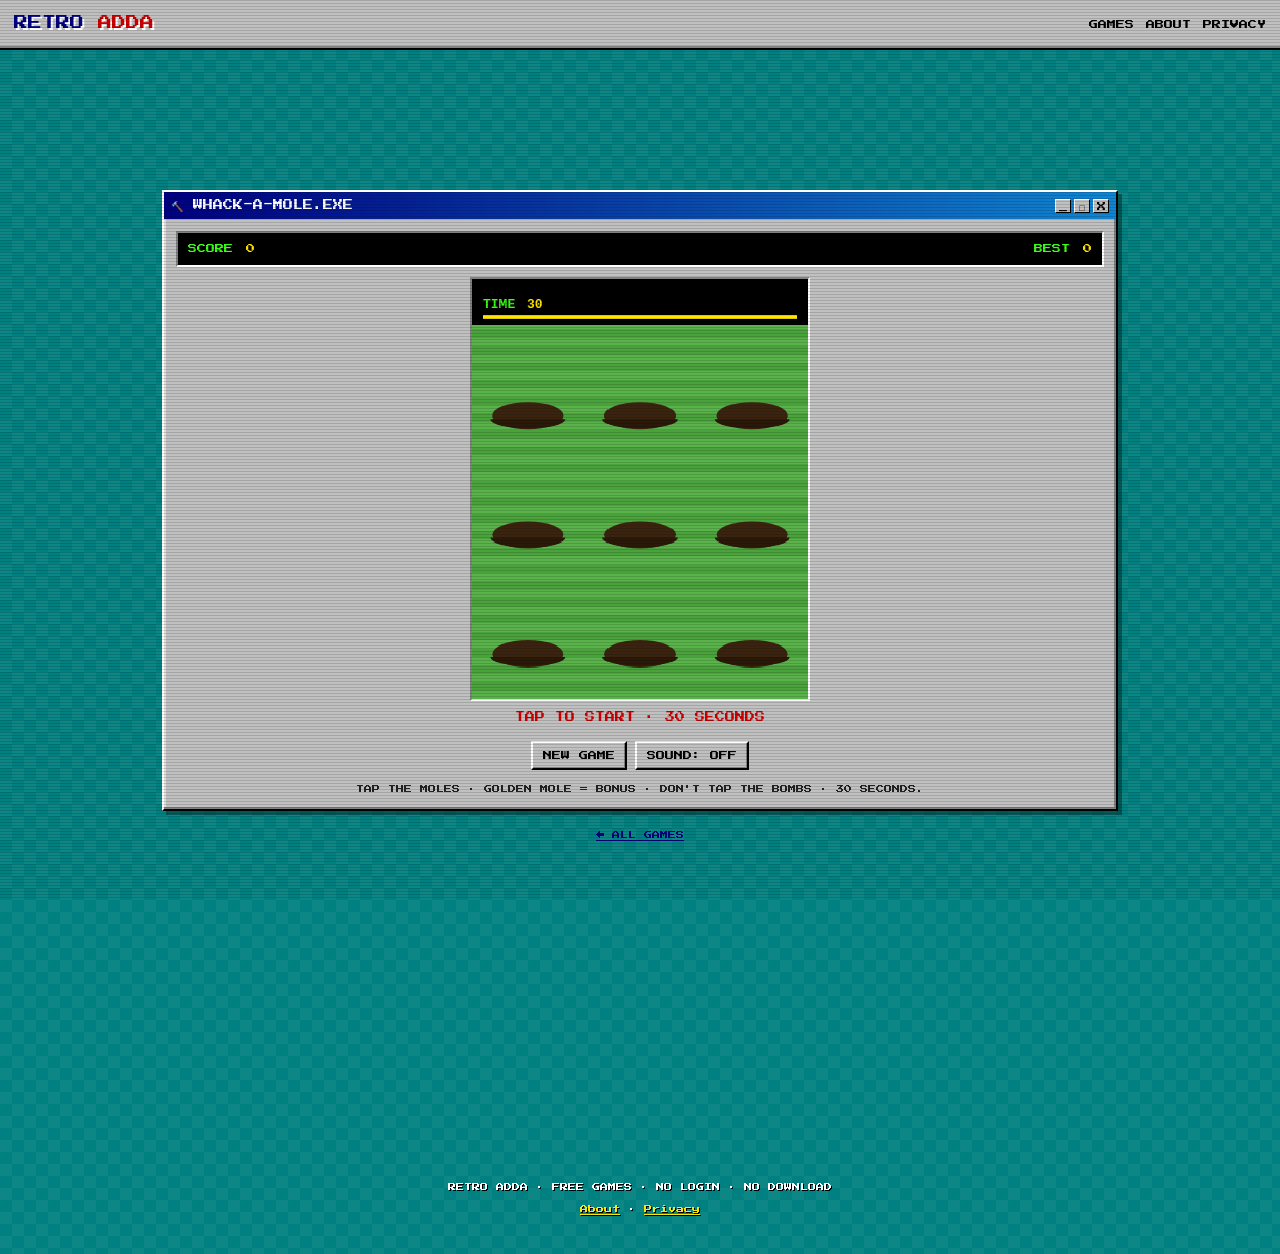
<file: games/whack.html>
<!doctype html>
<html lang="en">
<head>
<meta charset="utf-8">
<meta name="viewport" content="width=device-width,initial-scale=1">
<title>Whack-a-Mole · Retro Adda</title>
<meta name="description" content="Tap the moles fast. Avoid the bombs. 30 seconds on the clock.">
<meta name="theme-color" content="#008080">
<link rel="icon" href="data:,">
<link rel="stylesheet" href="../css/style.css">
</head>
<body>
<header class="top">
  <a class="logo" href="../index.html">RETRO <span>ADDA</span></a>
  <nav aria-label="Main"><a href="../index.html">GAMES</a><a href="../about.html">ABOUT</a><a href="../privacy.html">PRIVACY</a></nav>
</header>
<main>
<div class="ad-slot" data-ad-slot hidden></div>
<section class="win" aria-labelledby="gt">
  <div class="titlebar"><span id="gt">🔨 WHACK-A-MOLE.EXE</span><span class="xbtns" aria-hidden="true"><span>_</span><span>□</span><span>X</span></span></div>
  <div class="panel">
    <div class="hud"><span>SCORE <b id="score">0</b></span><span>BEST <b id="best">0</b></span></div>
    <div class="stage"><canvas id="game" width="320" height="400" aria-label="Whack-a-Mole game board"></canvas></div>
<div class="msg" id="msg" role="status"></div>
<div class="controls"><button class="btn" id="again" type="button">NEW GAME</button>
    <button class="btn" id="sound" type="button">SOUND: OFF</button></div>
<p class="help">TAP THE MOLES · GOLDEN MOLE = BONUS · DON'T TAP THE BOMBS · 30 SECONDS.</p>
  </div>
</section>
<p class="sites small"><a href="../index.html">← ALL GAMES</a></p>
<div class="ad-slot" data-ad-slot hidden></div>
</main>
<footer>
  <p>RETRO ADDA · FREE GAMES · NO LOGIN · NO DOWNLOAD</p>
  <p><a href="../about.html">About</a> · <a href="../privacy.html">Privacy</a></p>
</footer>
<script src="../js/ad-config.js"></script>
<script src="../js/common.js"></script>
<script src="../js/ads.js"></script>
<script src="../js/games/whack.js"></script>
</body>
</html>
</file>
<file: css/style.css>
@import url('https://fonts.googleapis.com/css2?family=Press+Start+2P&display=swap');
:root{--silver:#c0c0c0;--navy:#000080;--blue:#1084d0;--teal:#008080;--lime:#39ff14;--yellow:#ffe600;--pink:#ff4fd8;--gray:#808080;--ink:#000}
*{box-sizing:border-box}
html,body{margin:0;min-height:100%}
body{font-family:'Press Start 2P',ui-monospace,Menlo,Consolas,monospace;font-size:11px;line-height:1.7;color:var(--ink);
  background:var(--teal);
  background-image:linear-gradient(45deg,rgba(255,255,255,.05) 25%,transparent 25%,transparent 75%,rgba(255,255,255,.05) 75%),linear-gradient(45deg,rgba(255,255,255,.05) 25%,transparent 25%,transparent 75%,rgba(255,255,255,.05) 75%);
  background-size:24px 24px;background-position:0 0,12px 12px;-webkit-text-size-adjust:100%;min-height:100vh}
body::after{content:"";position:fixed;inset:0;pointer-events:none;z-index:9999;
  background:repeating-linear-gradient(to bottom,rgba(0,0,0,.14) 0 1px,transparent 1px 3px);mix-blend-mode:multiply}
a{color:var(--navy)}
.top{display:flex;flex-wrap:wrap;gap:10px;align-items:center;justify-content:space-between;padding:12px 14px;background:var(--silver);
  border-bottom:2px solid #000;box-shadow:inset 0 -2px #808080}
.logo{font-size:14px;color:var(--navy);text-decoration:none;text-shadow:2px 2px 0 #fff}
.logo span{color:#c00}
.top nav a{margin-left:12px;font-size:9px;color:#000;text-decoration:none}
.top nav a:hover,.top nav a:focus{text-decoration:underline;outline:none}
main{max-width:980px;margin:0 auto;padding:18px 12px 30px}
.win{background:var(--silver);border:2px solid;border-color:#fff #000 #000 #fff;box-shadow:inset -2px -2px #808080,inset 2px 2px #dfdfdf,4px 4px 0 rgba(0,0,0,.35);margin-bottom:18px}
.titlebar{display:flex;justify-content:space-between;align-items:center;gap:8px;background:linear-gradient(90deg,var(--navy),var(--blue));color:#fff;padding:5px 7px;font-size:10px}
.titlebar .xbtns{display:flex;gap:3px}
.titlebar .xbtns span{display:inline-block;width:16px;height:14px;background:var(--silver);color:#000;text-align:center;line-height:14px;font-size:9px;border:1px solid;border-color:#fff #000 #000 #fff}
.panel{padding:12px}
h1{font-size:18px;color:var(--navy);text-shadow:2px 2px 0 #fff;margin:10px 0 6px;line-height:1.4}
h2{font-size:12px;color:var(--navy);margin:14px 0 6px}
p{margin:8px 0}
.lead{font-size:11px;color:#000}
.hero{text-align:center}
.hero .blink{animation:blink 1s steps(2,start) infinite;color:#c00}
@keyframes blink{to{visibility:hidden}}
.grid{display:grid;grid-template-columns:repeat(auto-fill,minmax(200px,1fr));gap:16px;margin-top:12px}
.card{display:flex;flex-direction:column;text-decoration:none;color:#000;padding:0}
.card .thumb{height:118px;display:flex;align-items:center;justify-content:center;font-size:44px;border-bottom:2px solid #000;
  background:var(--c,#000);background-image:repeating-linear-gradient(0deg,rgba(255,255,255,.07) 0 2px,transparent 2px 4px)}
.card .meta{padding:9px 10px 12px}
.card .name{font-size:10px;color:var(--navy)}
.card .desc{font-size:8px;line-height:1.8;color:#222;margin-top:6px}
.card:hover,.card:focus{outline:2px dotted #000;outline-offset:3px;transform:translate(-1px,-1px)}
.btn{font-family:inherit;font-size:9px;background:var(--silver);color:#000;border:2px solid;border-color:#fff #000 #000 #fff;
  box-shadow:inset -1px -1px #808080;padding:8px 10px;cursor:pointer;text-decoration:none;display:inline-block;touch-action:manipulation;user-select:none;-webkit-user-select:none}
.btn:active,.btn[aria-pressed="true"]{border-color:#000 #fff #fff #000;box-shadow:inset 1px 1px #808080;background:#b0b0b0}
.btn:focus-visible{outline:2px dotted #000;outline-offset:2px}
.btn.primary{background:#ffd400}
.hud{display:flex;flex-wrap:wrap;gap:8px 16px;justify-content:space-between;font-size:9px;margin-bottom:10px;background:#000;color:var(--lime);padding:8px 10px;border:2px solid;border-color:#808080 #fff #fff #808080}
.hud b{color:var(--yellow);font-weight:normal;margin-left:4px}
.stage{display:flex;justify-content:center}
canvas,.board{image-rendering:pixelated}
canvas{display:block;width:100%;max-width:340px;height:auto;background:#000;border:2px solid;border-color:#808080 #fff #fff #808080;touch-action:none;cursor:pointer}
.controls{display:flex;flex-wrap:wrap;gap:8px;justify-content:center;margin-top:12px}
.dpad{display:grid;grid-template-columns:repeat(3,58px);grid-template-rows:repeat(2,50px);gap:6px;justify-content:center;margin-top:12px}
.dpad .btn{display:flex;align-items:center;justify-content:center;font-size:16px;padding:0}
.dpad .up{grid-column:2;grid-row:1}.dpad .left{grid-column:1;grid-row:2}.dpad .down{grid-column:2;grid-row:2}.dpad .right{grid-column:3;grid-row:2}
.help{font-size:8px;line-height:1.9;text-align:center;color:#222;margin:12px 0 0}
.msg{min-height:20px;text-align:center;font-size:10px;color:#c00;margin:8px 0;}
.small{font-size:8px}
.ad-slot{max-width:980px;margin:14px auto;padding:0 12px;text-align:center}
.ad-slot[hidden]{display:none}
.board-2048{display:grid;grid-template-columns:repeat(4,1fr);gap:8px;background:#bbada0;padding:8px;border:2px solid;border-color:#808080 #fff #fff #808080;width:100%;max-width:340px;margin:0 auto;touch-action:none;user-select:none}
.t{aspect-ratio:1;display:flex;align-items:center;justify-content:center;background:#cdc1b4;font-size:14px;color:#776e65;border:2px solid #000;box-shadow:inset -2px -2px #0006}
.t.t2{background:#eee4da}.t.t4{background:#ede0c8}.t.t8{background:#f2b179;color:#fff}.t.t16{background:#f59563;color:#fff}
.t.t32{background:#f67c5f;color:#fff}.t.t64{background:#f65e3b;color:#fff}.t.t128{background:#edcf72;color:#fff;font-size:11px}
.t.t256{background:#edcc61;color:#fff;font-size:11px}.t.t512{background:#edc850;color:#fff;font-size:11px}.t.t1024{background:#edc53f;color:#fff;font-size:9px}
.t.t2048{background:#edc22e;color:#fff;font-size:9px;box-shadow:0 0 12px #ffe600}
.t.t4096,.t.t8192{background:#3c3a32;color:#fff;font-size:9px}
.grid-cells{display:grid;grid-template-columns:repeat(4,1fr);gap:8px;width:100%;max-width:340px;margin:0 auto}
.mem{aspect-ratio:1;font-size:22px;font-family:system-ui,"Segoe UI Emoji",sans-serif;cursor:pointer;padding:0;display:flex;align-items:center;justify-content:center}
.mem.open{background:#fff}.mem.done{background:#9ad49a}
.ttt{display:grid;grid-template-columns:repeat(3,1fr);gap:8px;width:100%;max-width:300px;margin:0 auto}
.ttt button{aspect-ratio:1;font-family:inherit;font-size:30px;cursor:pointer;padding:0;background:#fff;border:2px solid;border-color:#808080 #fff #fff #808080;color:#000}
.ttt button.x{color:#1e3dd1}.ttt button.o{color:#d11e1e}
.ttt button:disabled{cursor:default}
.ms{display:grid;grid-template-columns:repeat(9,1fr);gap:2px;width:100%;max-width:360px;margin:0 auto;background:#808080;padding:3px;border:2px solid;border-color:#808080 #fff #fff #808080;user-select:none;-webkit-user-select:none}
.ms button{aspect-ratio:1;font-family:inherit;font-size:10px;padding:0;background:var(--silver);border:2px solid;border-color:#fff #808080 #808080 #fff;cursor:pointer;color:#000;touch-action:manipulation}
.ms button.r{background:#d4d4d4;border:1px solid #808080;cursor:default}
.ms button.m{background:#f00;color:#000}
.n1{color:#0000ff}.n2{color:#008000}.n3{color:#ff0000}.n4{color:#000080}.n5{color:#800000}.n6{color:#008080}.n7{color:#000}.n8{color:#808080}
.ms button.f{color:#c00}
.sites{font-size:8px;text-align:center}
footer{text-align:center;font-size:8px;padding:18px 12px 30px;color:#fff;text-shadow:1px 1px 0 #000}
footer a{color:#ffe600}
.prose{font-size:9px;line-height:2.1}
.prose h1{font-size:14px}
.prose p{margin:10px 0}
@media (max-width:520px){
  .top{padding:10px}
  .logo{font-size:12px}
  h1{font-size:14px}
  .grid{grid-template-columns:1fr 1fr;gap:10px}
  .card .thumb{height:88px;font-size:34px}
  .card .name{font-size:8px}
  .hud{font-size:8px}
  .t{font-size:11px}
}
@media (prefers-reduced-motion:reduce){.hero .blink{animation:none}}
</file>
